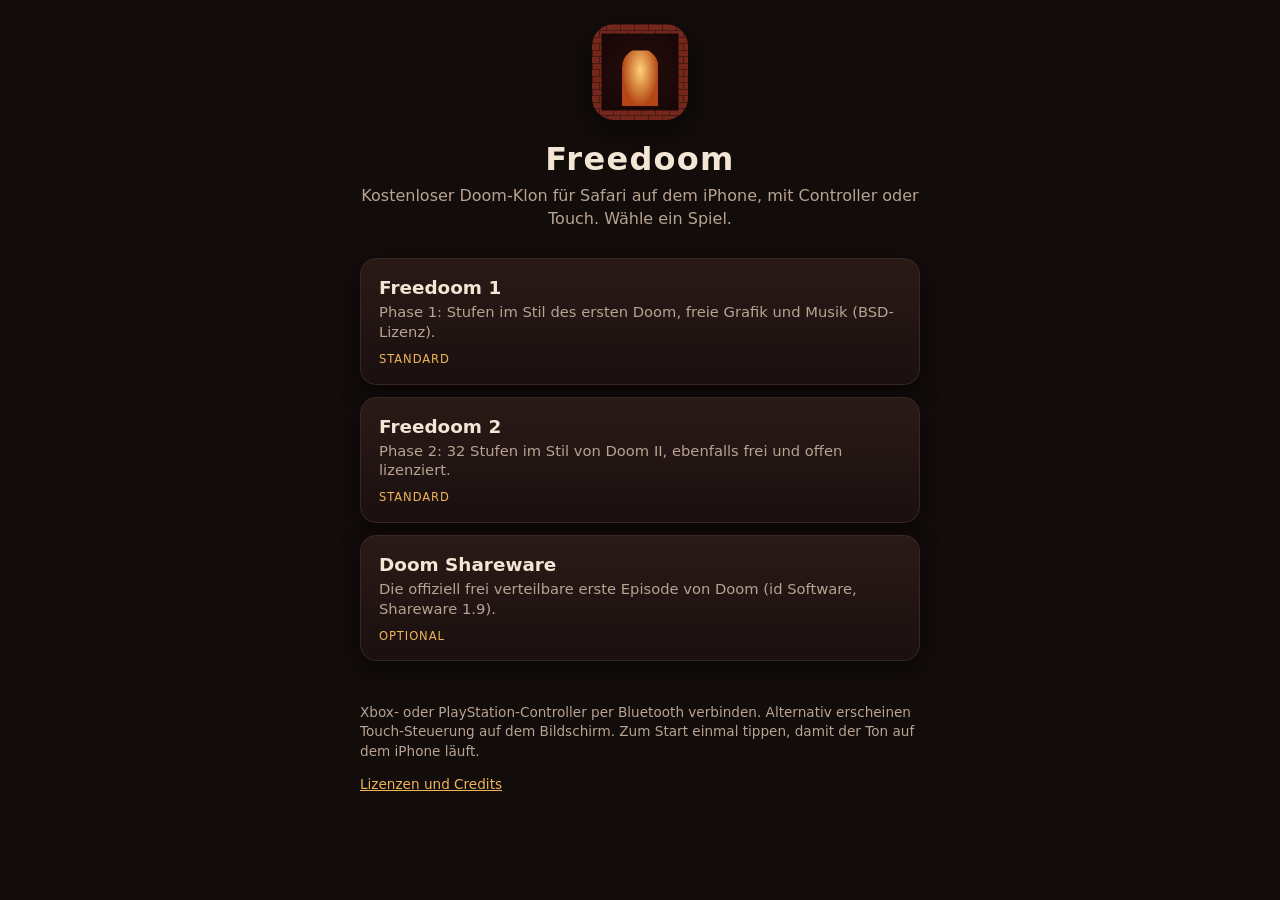
<file: index.html>
<!DOCTYPE html>
<html lang="de">
<head>
  <meta charset="utf-8">
  <meta name="viewport" content="width=device-width, initial-scale=1, viewport-fit=cover">
  <meta name="theme-color" content="#120c0b">
  <meta name="apple-mobile-web-app-capable" content="yes">
  <meta name="mobile-web-app-capable" content="yes">
  <meta name="apple-mobile-web-app-status-bar-style" content="black-translucent">
  <meta name="apple-mobile-web-app-title" content="Freedoom">
  <meta name="application-name" content="Freedoom">
  <link rel="manifest" href="manifest.webmanifest">
  <link rel="apple-touch-icon" href="icons/apple-touch-icon.png">
  <link rel="icon" type="image/png" sizes="192x192" href="icons/icon-192.png">
  <link rel="stylesheet" href="css/app.css">
  <title>Freedoom</title>
</head>
<body class="home">
  <header class="brand">
    <img src="icons/icon-192.png" width="96" height="96" alt="">
    <h1>Freedoom</h1>
    <p>Kostenloser Doom-Klon für Safari auf dem iPhone, mit Controller oder Touch. Wähle ein Spiel.</p>
  </header>
  <nav class="choices">
    <a class="choice" href="play.html?game=freedoom1">
      <strong>Freedoom 1</strong>
      <span>Phase 1: Stufen im Stil des ersten Doom, freie Grafik und Musik (BSD-Lizenz).</span>
      <span class="tag">Standard</span>
    </a>
    <a class="choice" href="play.html?game=freedoom2">
      <strong>Freedoom 2</strong>
      <span>Phase 2: 32 Stufen im Stil von Doom II, ebenfalls frei und offen lizenziert.</span>
      <span class="tag">Standard</span>
    </a>
    <a class="choice" href="play.html?game=shareware">
      <strong>Doom Shareware</strong>
      <span>Die offiziell frei verteilbare erste Episode von Doom (id Software, Shareware 1.9).</span>
      <span class="tag">Optional</span>
    </a>
  </nav>
  <footer class="home-foot">
    <p>Xbox- oder PlayStation-Controller per Bluetooth verbinden. Alternativ erscheinen Touch-Steuerung auf dem Bildschirm. Zum Start einmal tippen, damit der Ton auf dem iPhone läuft.</p>
    <p><a href="LIZENZEN.txt">Lizenzen und Credits</a></p>
  </footer>
  <script>
    if ('serviceWorker' in navigator) {
      navigator.serviceWorker.register('sw.js').catch(() => {});
    }
  </script>
</body>
</html>
</file>
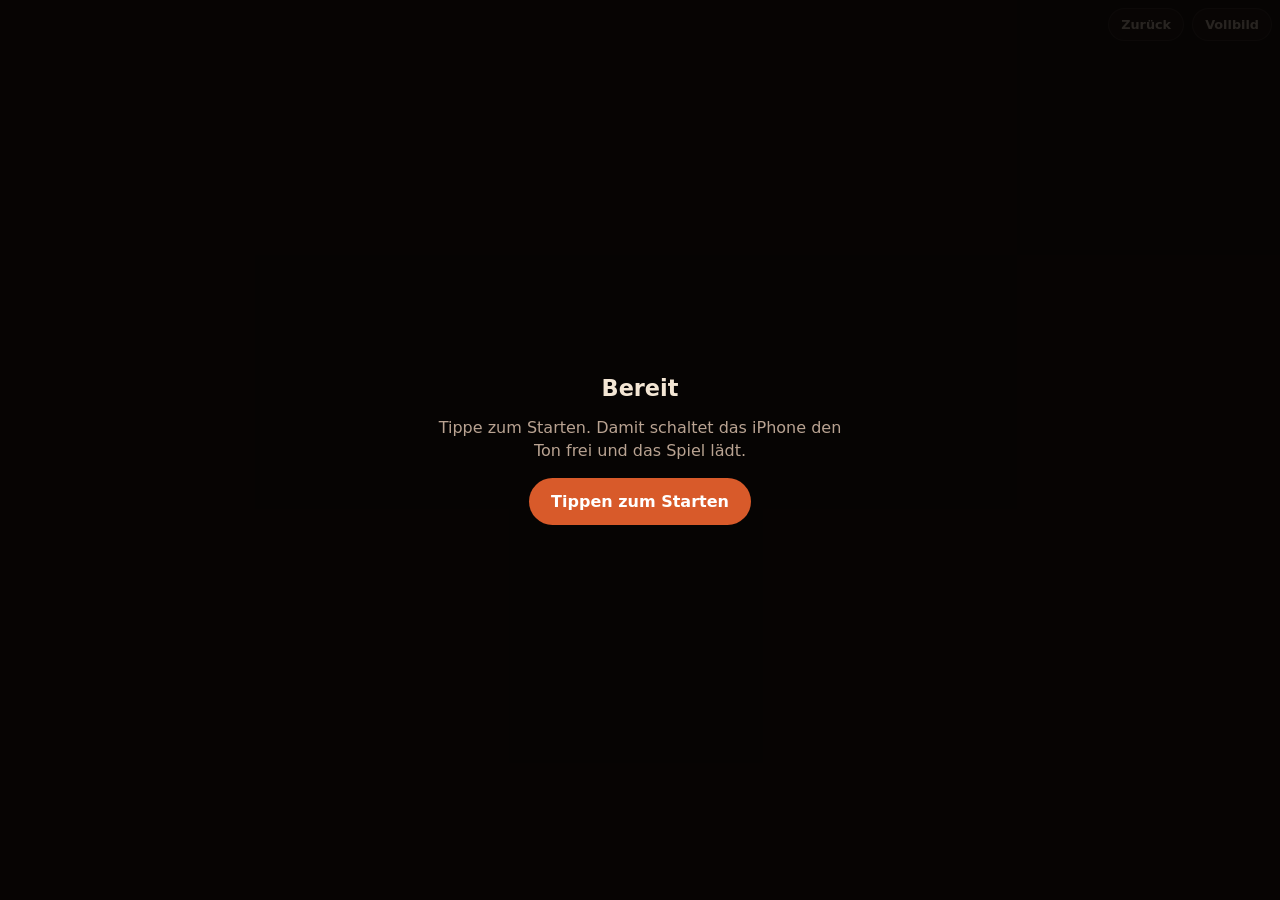
<file: play.html>
<!DOCTYPE html>
<html lang="de">
<head>
  <meta charset="utf-8">
  <meta name="viewport" content="width=device-width, initial-scale=1, maximum-scale=1, user-scalable=no, viewport-fit=cover">
  <meta name="theme-color" content="#000000">
  <meta name="apple-mobile-web-app-capable" content="yes">
  <meta name="mobile-web-app-capable" content="yes">
  <meta name="apple-mobile-web-app-status-bar-style" content="black-translucent">
  <meta name="apple-mobile-web-app-title" content="Freedoom">
  <link rel="manifest" href="manifest.webmanifest">
  <link rel="apple-touch-icon" href="icons/apple-touch-icon.png">
  <link rel="stylesheet" href="css/app.css">
  <title>Freedoom</title>
</head>
<body class="play">
  <div class="stage">
    <canvas id="canvas" tabindex="0" width="640" height="400"></canvas>
  </div>

  <div class="hud">
    <button type="button" class="ghost" id="back-btn">Zurück</button>
    <button type="button" class="ghost" id="full-btn">Vollbild</button>
  </div>

  <div class="overlay" id="overlay">
    <h2 id="overlay-title">Bereit</h2>
    <p id="overlay-text">Tippe zum Starten. Damit schaltet das iPhone den Ton frei und das Spiel lädt.</p>
    <button type="button" id="start-btn">Tippen zum Starten</button>
    <div class="progress" hidden><span id="progress-bar"></span></div>
    <p id="status" hidden></p>
  </div>

  <div class="rotate-hint">
    <strong>Bitte quer halten</strong>
    <span>Das Spiel ist für das Querformat gedacht.</span>
  </div>

  <div class="touch" id="touch" hidden>
    <div class="stick left"><div class="knob"></div></div>
    <div class="stick right"><div class="knob"></div></div>
    <button type="button" class="tbtn fire" data-key="fire">Feuer</button>
    <button type="button" class="tbtn use" data-key="use">Nutzen</button>
    <button type="button" class="tbtn run" data-key="run">Rennen</button>
    <button type="button" class="tbtn map" data-key="map">Karte</button>
    <button type="button" class="tbtn menu" data-key="menu">Menü</button>
    <button type="button" class="tbtn prev" data-key="prev">Waffe −</button>
    <button type="button" class="tbtn next" data-key="next">Waffe +</button>
  </div>
  <div class="pad-badge" id="pad-badge" hidden>Controller verbunden</div>

  <script src="engine/doomgeneric.js"></script>
  <script type="module" src="js/play.js"></script>
</body>
</html>
</file>
<file: css/app.css>
:root {
  --bg: #120c0b;
  --bg-2: #1c1210;
  --ink: #f3e6d4;
  --muted: #b9a392;
  --accent: #d85a2a;
  --accent-2: #f0b45a;
  --line: #3a2722;
  --shadow: rgba(0, 0, 0, 0.45);
  --safe-top: env(safe-area-inset-top, 0px);
  --safe-right: env(safe-area-inset-right, 0px);
  --safe-bottom: env(safe-area-inset-bottom, 0px);
  --safe-left: env(safe-area-inset-left, 0px);
}

* { box-sizing: border-box; }

html, body {
  margin: 0;
  padding: 0;
  min-height: 100%;
  background: var(--bg);
  color: var(--ink);
  font-family: "Segoe UI", system-ui, -apple-system, sans-serif;
  -webkit-text-size-adjust: 100%;
  -webkit-tap-highlight-color: transparent;
  user-select: none;
}

body.home {
  min-height: 100dvh;
  display: flex;
  flex-direction: column;
  align-items: center;
  padding: calc(24px + var(--safe-top)) 20px calc(24px + var(--safe-bottom));
}

.brand {
  width: min(560px, 100%);
  text-align: center;
  margin-bottom: 28px;
}

.brand img {
  width: 96px;
  height: 96px;
  border-radius: 22px;
  box-shadow: 0 10px 30px var(--shadow);
}

.brand h1 {
  margin: 16px 0 6px;
  font-size: 2rem;
  letter-spacing: 0.04em;
}

.brand p {
  margin: 0 auto;
  max-width: 36rem;
  color: var(--muted);
  line-height: 1.45;
}

.choices {
  width: min(560px, 100%);
  display: grid;
  gap: 12px;
}

.choice {
  display: block;
  text-decoration: none;
  color: var(--ink);
  background: linear-gradient(180deg, #2a1a16, #1a1010);
  border: 1px solid var(--line);
  border-radius: 16px;
  padding: 18px 18px 16px;
  box-shadow: 0 8px 24px var(--shadow);
}

.choice:active { transform: scale(0.99); }

.choice strong {
  display: block;
  font-size: 1.15rem;
  margin-bottom: 4px;
}

 .choice span {
  display: block;
  color: var(--muted);
  font-size: 0.92rem;
  line-height: 1.35;
}

.choice .tag {
  display: inline-block;
  margin-top: 10px;
  font-size: 0.72rem;
  letter-spacing: 0.08em;
  text-transform: uppercase;
  color: var(--accent-2);
}

.home-foot {
  width: min(560px, 100%);
  margin-top: 28px;
  color: var(--muted);
  font-size: 0.85rem;
  line-height: 1.45;
}

.home-foot a { color: var(--accent-2); }

/* Play shell */
body.play {
  height: 100dvh;
  overflow: hidden;
  background: #000;
}

.stage {
  position: fixed;
  inset: 0;
  display: flex;
  align-items: center;
  justify-content: center;
  background: #000;
}

#canvas {
  width: 100%;
  height: 100%;
  object-fit: contain;
  image-rendering: pixelated;
  image-rendering: crisp-edges;
  background: #000;
  touch-action: none;
}

.overlay {
  position: fixed;
  inset: 0;
  display: flex;
  flex-direction: column;
  align-items: center;
  justify-content: center;
  gap: 16px;
  padding: 24px;
  background: rgba(8, 5, 4, 0.86);
  text-align: center;
  z-index: 20;
}

.overlay[hidden], .hud[hidden], .touch[hidden], .rotate-hint[hidden] {
  display: none !important;
}

.overlay h2 { margin: 0; font-size: 1.4rem; }
.overlay p { margin: 0; color: var(--muted); max-width: 26rem; line-height: 1.4; }

button, .btn {
  appearance: none;
  border: 0;
  border-radius: 999px;
  background: var(--accent);
  color: #fff;
  font: inherit;
  font-weight: 650;
  padding: 14px 22px;
  cursor: pointer;
}

button.ghost {
  background: transparent;
  color: var(--ink);
  border: 1px solid var(--line);
}

.progress {
  width: min(320px, 80vw);
  height: 8px;
  background: #2a1b17;
  border-radius: 999px;
  overflow: hidden;
}

.progress > span {
  display: block;
  height: 100%;
  width: 0%;
  background: linear-gradient(90deg, var(--accent), var(--accent-2));
}

 .hud {
  position: fixed;
  top: calc(8px + var(--safe-top));
  right: calc(8px + var(--safe-right));
  left: auto;
  display: flex;
  justify-content: flex-end;
  gap: 8px;
  z-index: 15;
  pointer-events: none;
}

.hud button {
  pointer-events: auto;
  padding: 8px 12px;
  font-size: 0.8rem;
  background: rgba(20, 12, 10, 0.6);
  border: 1px solid rgba(255,255,255,0.12);
}

.rotate-hint {
  position: fixed;
  inset: 0;
  display: none;
  align-items: center;
  justify-content: center;
  background: rgba(8,5,4,0.92);
  z-index: 30;
  text-align: center;
  padding: 24px;
}

@media (orientation: portrait) and (max-width: 900px) {
  body.play .rotate-hint { display: flex; flex-direction: column; gap: 10px; }
}

/* On-screen controls */
.touch {
  position: fixed;
  inset: 0;
  z-index: 12;
  pointer-events: none;
}

.stick, .tbtn {
  pointer-events: auto;
  position: absolute;
  border-radius: 50%;
  background: rgba(255, 255, 255, 0.08);
  border: 1px solid rgba(255, 255, 255, 0.16);
  color: #fff;
  font-size: 0.72rem;
  letter-spacing: 0.04em;
  text-transform: uppercase;
  display: flex;
  align-items: center;
  justify-content: center;
}

.stick {
  width: 132px;
  height: 132px;
  bottom: calc(24px + var(--safe-bottom));
}

.stick.left { left: calc(20px + var(--safe-left)); }
.stick.right { right: calc(20px + var(--safe-right)); }

.knob {
  width: 54px;
  height: 54px;
  border-radius: 50%;
  background: rgba(255, 255, 255, 0.28);
  position: absolute;
  left: 50%;
  top: 50%;
  transform: translate(-50%, -50%);
}

.tbtn {
  width: 62px;
  height: 62px;
}

.tbtn.fire {
  width: 84px;
  height: 84px;
  right: calc(158px + var(--safe-right));
  bottom: calc(28px + var(--safe-bottom));
  background: rgba(216, 90, 42, 0.45);
}

.tbtn.use { right: calc(158px + var(--safe-right)); bottom: calc(120px + var(--safe-bottom)); }
.tbtn.run { left: calc(160px + var(--safe-left)); bottom: calc(40px + var(--safe-bottom)); }
.tbtn.map { left: calc(160px + var(--safe-left)); top: calc(48px + var(--safe-top)); }
.tbtn.menu { right: calc(16px + var(--safe-right)); top: calc(48px + var(--safe-top)); }
.tbtn.prev { right: calc(246px + var(--safe-right)); bottom: calc(130px + var(--safe-bottom)); }
.tbtn.next { right: calc(246px + var(--safe-right)); bottom: calc(58px + var(--safe-bottom)); }

.pad-badge {
  position: fixed;
  left: 50%;
  bottom: calc(10px + var(--safe-bottom));
  transform: translateX(-50%);
  z-index: 14;
  font-size: 0.75rem;
  color: var(--accent-2);
  background: rgba(0,0,0,0.45);
  padding: 4px 10px;
  border-radius: 999px;
}

.pad-badge[hidden] { display: none; }
</file>
